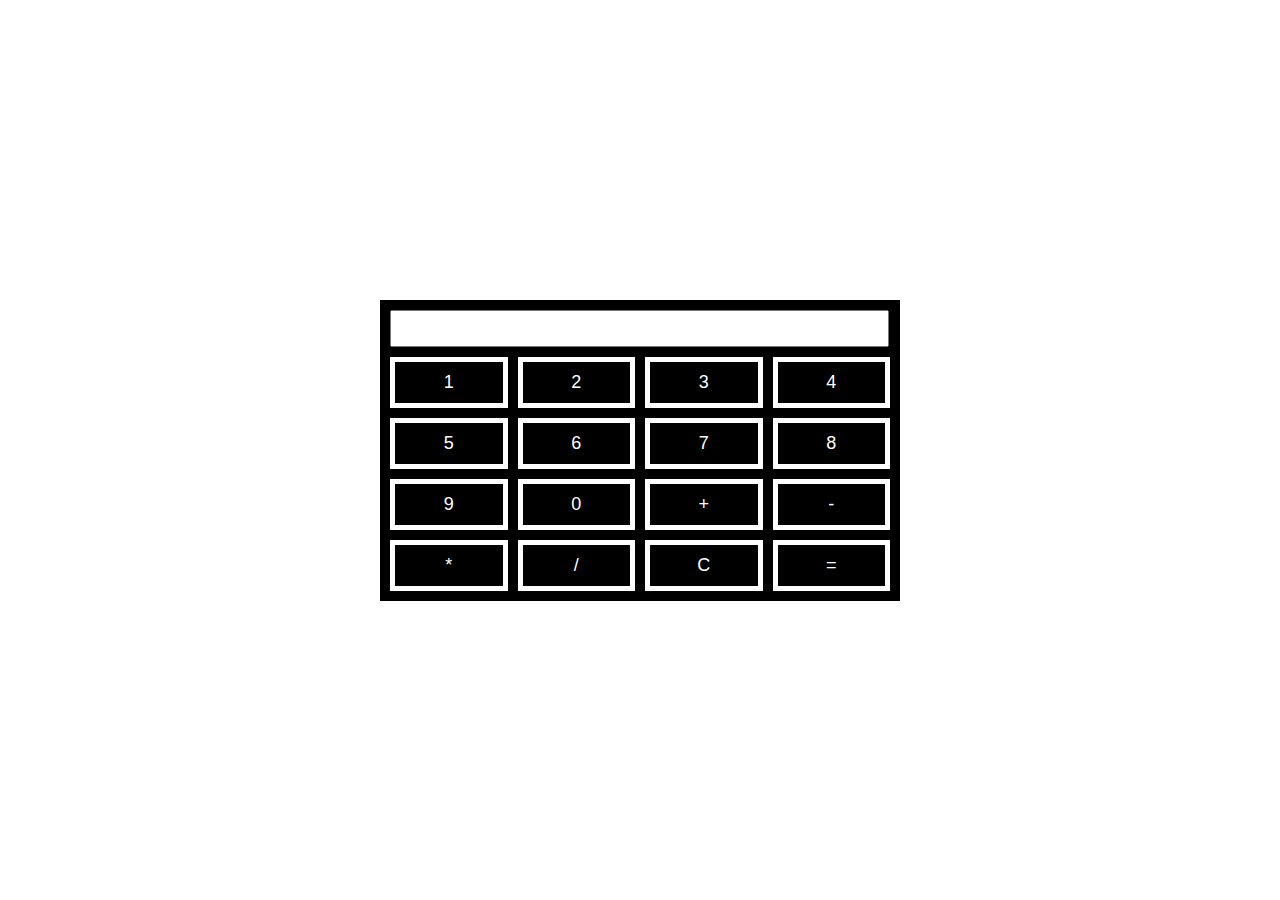
<file: codsoft_Calculator/calculator.html>
<!DOCTYPE html>
<html lang="en">
<head>
    <meta charset="UTF-8">
    <meta name="viewport" content="width=device-width, initial-scale=1.0">
    <link rel="stylesheet" href="calculator.css">
    <title>Calculator</title>
</head>
<body>
  
    <div class="calculator">
        <input type="text" id="display" readonly>
        <div class="buttons">
            <button onclick="appendToDisplay('1')">1</button>
            <button onclick="appendToDisplay('2')">2</button>
            <button onclick="appendToDisplay('3')">3</button>
            <button onclick="appendToDisplay('4')">4</button>
            <button onclick="appendToDisplay('5')">5</button>
            <button onclick="appendToDisplay('6')">6</button>
            <button onclick="appendToDisplay('7')">7</button>
            <button onclick="appendToDisplay('8')">8</button>
            <button onclick="appendToDisplay('9')">9</button>
            <button onclick="appendToDisplay('0')">0</button>
            <button onclick="appendToDisplay('+')">+</button>
            <button onclick="appendToDisplay('-')">-</button>
            <button onclick="appendToDisplay('*')">*</button>
            <button onclick="appendToDisplay('/')">/</button>
            <button onclick="clearDisplay()">C</button>
            <button onclick="calculate()">=</button>
        </div>
    </div>
    <script src="calculator.js"></script>
</body>
</html>
</file>
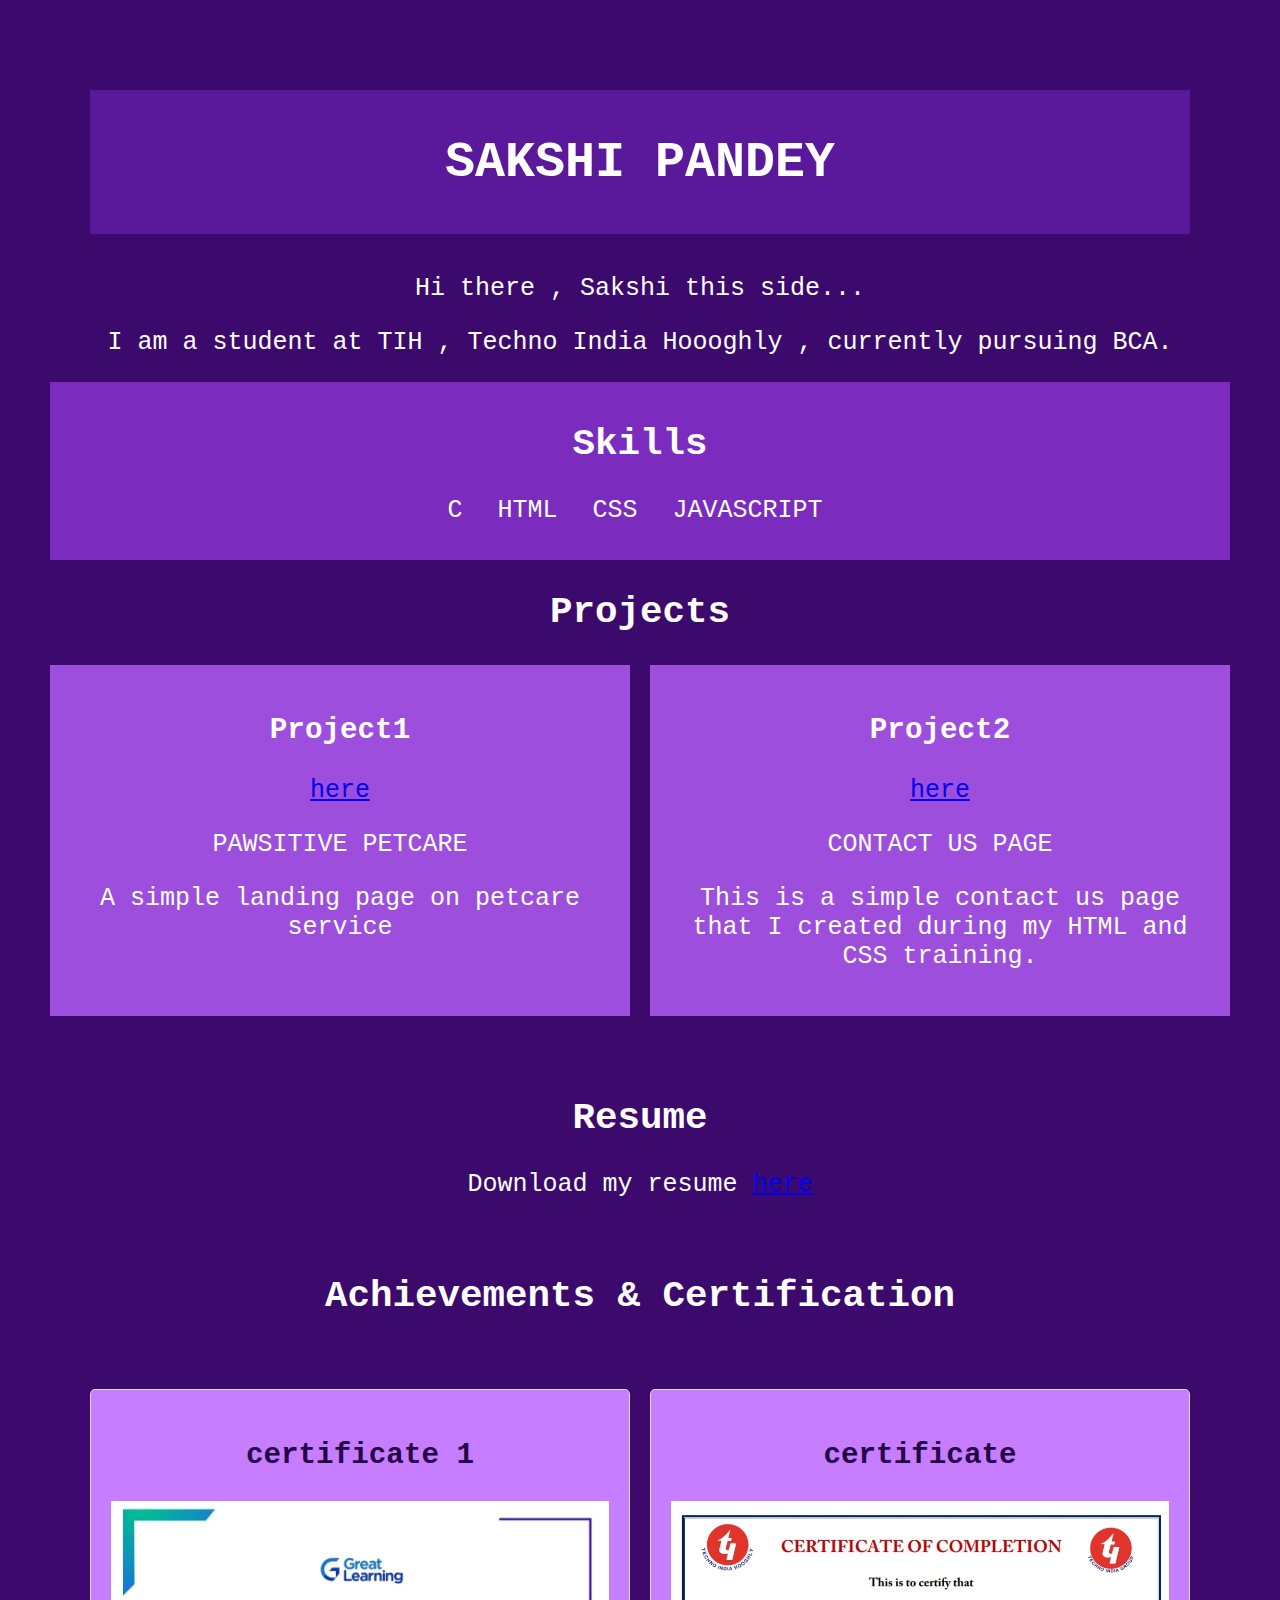
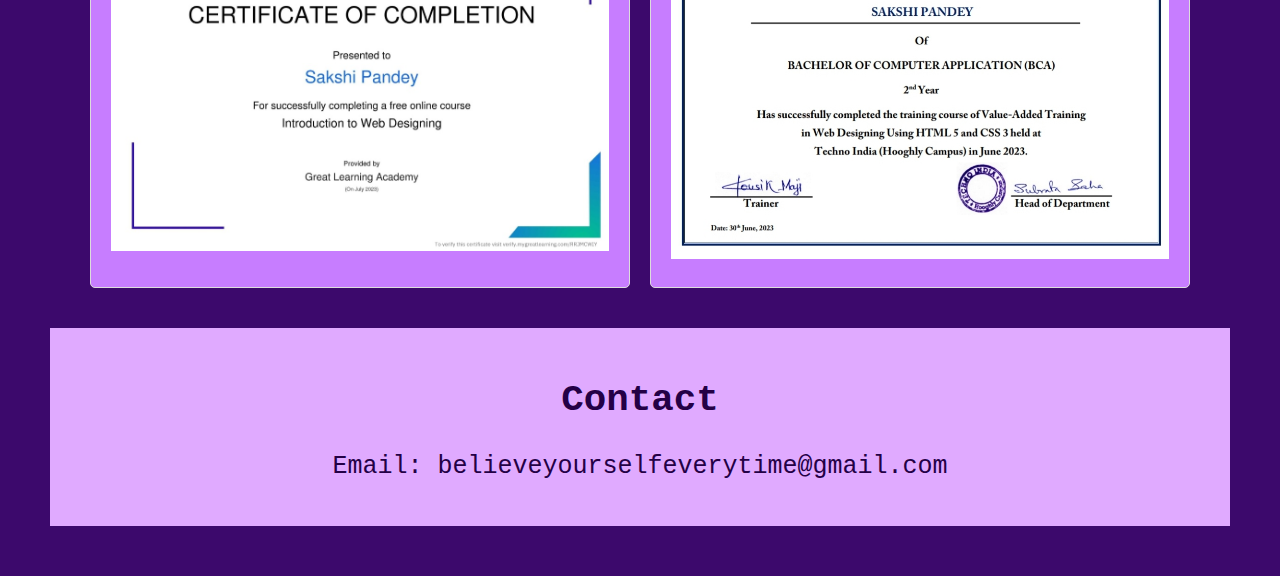
<file: codsoft_Portfolio/portfolio.html>
<!DOCTYPE html>
<html lang="en">
<head>
    <meta charset="UTF-8">
    <meta name="viewport" content="width=device-width, initial-scale=1.0">
    <link rel="stylesheet" href="portfolio.css">
    <title>My Portfolio</title>
</head>
<body>
    <header>
     
       <h1>SAKSHI PANDEY</h1>
       
    </header>
    <section>
        <p>Hi there , Sakshi this side...</p>
        <p>I am a student at TIH , Techno India Hoooghly , currently pursuing BCA.
        </p>
        <div class="skills">
            <h2>Skills</h2>
            <ul>
                <li>C</li>
                <li>HTML</li>
                <li>CSS</li>
                <li>JAVASCRIPT</li>
              </ul> 
        </div>
        <h2>Projects</h2>
        <div class="projects">
           <div class="project">

            <h3>Project1</h3>
            <a href="project1.html" target="_blank">here</a></p> 
            <p>PAWSITIVE PETCARE</p>
            <P>A simple landing page on petcare service</P>
           </div>

            <div class="project">
            <h3>Project2</h3>
            <a href="project2.html" target="_blank">here</a></p>
            <p>CONTACT US PAGE</p>
            <p>This is a simple contact us page that I created during my HTML and CSS training.</p>   </div>
        </div>

        <div class="resume">
            <h2>Resume</h2>
            <p>Download my resume <a href="your-resume.pdf" target="_blank">here</a></p>
        </div>
        <h2>Achievements & Certification</h2>
        <div class="achievements">
            <div class="certification">
                <h3>certificate 1</h3>
                <img src="certificate1.jpg" alt="certificate 1">
            </div>

                <div class="certification">
                    <h3>certificate</h3>
                    <img src="certificate2.jpg" alt="certificate 2">
                </div>

               
        </div>   
        <section id="contact">
            <h2>Contact</h2>
            <p>Email: believeyourselfeverytime@gmail.com</p>
            
        </section>
           
</body>
</html>
</file>
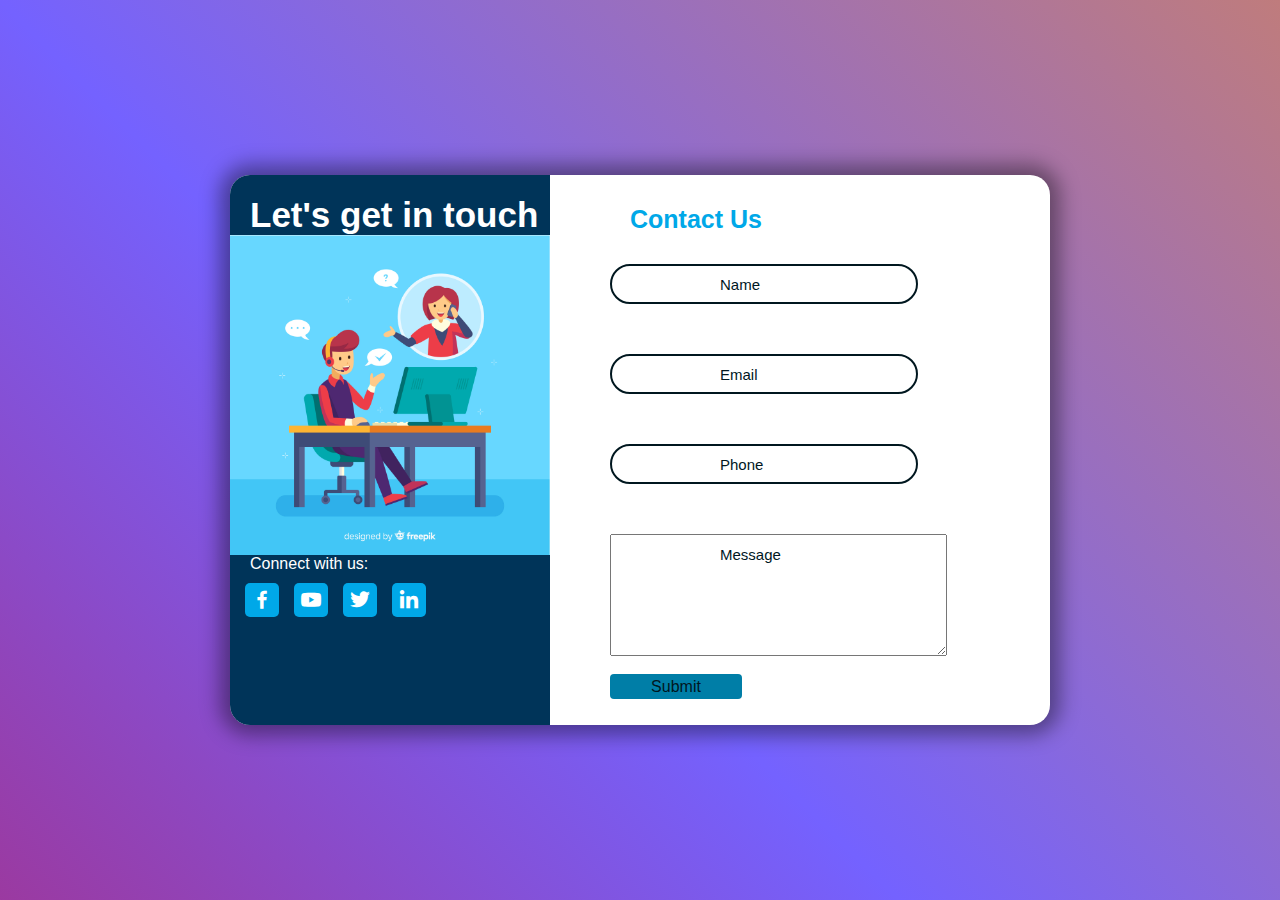
<file: codsoft_Portfolio/project2.html>
<head>
  <meta charset="UTF-8">
  <meta name="viewport" content="width=device-width, initial-scale=1.0">
  <title>Contact Us</title>
  <link rel="stylesheet"  href="project2.css">
  <link href='https://unpkg.com/boxicons@2.1.4/css/boxicons.min.css' rel='stylesheet'>
</head>
<body>
  <div class="container">
    <div class="item">
      <div class="contact">
        <div class="first-text">Let's get in touch</div>
        <img src="project2_bg.jpg" alt="" class="image">
        <div class="social-links">
         <span class="secnd-text">Connect with us:</span>
         <ul class="social-media">
           <li><a href="#"><i class='bx bxl-facebook'></i></a></li>
           <li><a href="#"><i class='bx bxl-youtube'></i></a></li>
           <li><a href="#"><i class='bx bxl-twitter'></i></a></li>
           <li><a href="#"><i class='bx bxl-linkedin'></i></a></li>
         </ul>
        </div>
      </div>
      <div class="submit-form"></div>
    
<form action="">
  <h4 class="third-text text">Contact Us</h4>
  <div class="input-box">
    <input type="text" class="input" required>
    <label for="">Name</label>
  </div>
  <div class="input-box">
    <input type="email" class="input" required>
    <label for="">Email</label>
  </div>
  <div class="input-box">
    <input type="tel" class="input" required>
    <label for="">Phone</label>
  </div>
  <div class="input-box">
   <textarea name="" id="message" cols="40" rows="8"></textarea>
    <label for="">Message</label>
  </div>
  <input type="submit" class="btn" value="Submit">
</form>
    </div>
  </div>
</body>
</html>
</file>
<file: codsoft_Calculator/calculator.css>
body {
    display: flex;
    justify-content: center;
    align-items: center;
    height: 100vh;
    margin: 0;
}

.calculator {
    width: 500px;
    background-color: #000;
    padding: 10px;
}

#display {
    width: 97%;
    padding: 5px;
    font-size: 20px;
    text-align: right;
    margin-bottom: 10px;
}

.buttons {
    display: grid;
    grid-template-columns: repeat(4, 1fr);
    gap: 10px;
    
}

button {
    width: 100%;
    padding: 10px;
    font-size: 18px;
    cursor: pointer;
    color: #fff;
    background-color:black ;
    border: 5px solid #fff;
}
</file>
<file: codsoft_Portfolio/portfolio.css>
body{
   background-color:#3C096C;
    color: #FFF;
    padding: 10px;
    margin: 40px;
    font-family:"Courier New";
    text-align: center;
    font-size: 25px;
   
 }

header{
    background-color:#5A189A;
    
    padding: 10px;
    margin: 40px;
    font-family:"Courier New";
    text-align: center;
    font-size: 25px;
    
   }
   
 .skills{ 
     background-color:#7B2CBF;
   
    padding: 10px;
 }
 .skills ul {
    list-style: none;
    padding-left: 10px;
    text-align: center;
   
}

.skills li {
    display: inline;
    margin-right: 20px;
  
}

.projects {
    margin-bottom: 30px;
    grid-template-columns: repeat(2, 1fr);
    display: grid;
    gap: 20px;
}

.project{
    padding: 20px;
    background-color:#9D4EDD;
    color: #;
   
}

.resume {
    text-align: center;
    padding: 20px;
}

.achievements {
    display: grid;
    grid-template-columns: repeat(2, 1fr);
    gap: 20px;
    padding: 40px;
}
.certification{
    background-color:  #C77DFF;
    color:#240046;
    border: 1px solid #ddd;
    border-radius: 5px;
    padding: 20px;
    text-align: center;
}
.certification img{
    max-width: 100%;

} 

#contact {
    background-color: #E0AAFF;
    color: #240046;
    text-align: center;
    padding: 20px;
}
</file>
<file: codsoft_Portfolio/project2.css>
*{
    margin:0;
    padding:0;
    font-family: sans-serif;
}

body{
    display:flex;
    justify-content: center;
    align-items: center;
    min-height:100vh;
  
}

.container{
    position:relative;
    width:100%;
    height:100vh;
    display: flex;
    justify-content: center;
    align-items: center;
    background: linear-gradient(45deg,#d2001a,#7462ff,#f48e21,#23d5ab);
    background-position: bottom;
    animation: color 12s ease-in-out infinite;
    background-size:300% 300%;
}
@keyframes color{
  0%{
      background-position: 0 50%;
  }
  50%{
      background-position: 100% 50%;
  }
  100%{
      background-position:0 50%;
  }
}

.item{
    width:100%;
    height:550px;
    max-width: 820px;
    background:white;
    border-radius: 20px;
    box-shadow: 0 0 20px 10px rgba(0,0,0,.4);
    overflow: hidden;
    grid-template-columns: repeat(2,1fr);
    display: flex;
    z-index:1000;
}

.contact{
    background:#003459;
}

.submit-form{
    background: #007EA7;
}

.first-text{
    padding-left: 20px;
    padding-top: 20px;
    font-size: 35px;
    color:#FFFFFF;
    font-weight: 600;
}

.image{
    height:320px;
    width:320px;
}

.social-media{
    display: flex;
    list-style: none;
}

ul li{
    padding-left: 15px;
    font-size: 24px;
    margin-top:10px;
}

.social-media i{
    background: #00a8e8;
    padding:5px;
    border-radius: 5px;
  transition:.3s;
  color: #FFFFFF;
}

.social-media i:hover{
    background: #FFFFFF;
    color: #00171F;
}

.secnd-text{
    font-weight: 500;
   color: #FFFFFF;
  padding-left: 20px;
}
.third-text{
    font-size: 25px;
    position: relative;
    top: 20px;
    left:20px;
    padding-top: 10px;
    color: #00a8e8;
}

form{
        padding-left: 60px;
        height:100%;
        width: 100%;
        overflow: hidden;
}
    .input-box{
        height: 40px;
        width:70%;
        margin: 50px 0;
        position:relative;
    }
    .input{
        width: 100%;
        height:100%;
        background: transparent;
        border: 2px solid #00171F;
        border-radius: 20px;
        outline:none;
        padding-bottom: 10px;
        color:#00171F;
        font-size: 16px;
  }
.input-box label{
    position: absolute;
    top:50%;
    left:100px;
    padding-left: 10px;
    transform: translateY(-50%);
    font-size: 15px;
    font-weight: 500;
    color: #00171F;
    transition: .3s;
  }
  
  .input-box  .input:focus ~ label,
  .input-box .input:valid ~ label{
    top: -1px;
    left: 10px;
    background:#00a8e8;
    font-weight: 500;
    font-size: 12px;
    padding: 5px;
  }
  textarea.input{
    resize:none;
    height: 150px;
    overflow:auto;
  }
  .btn
  {
    position:relative;
    top: 40px;
    background:#007EA7;
    outline:none;
    border: none;
    border-radius: 4px;
    height:25px;
    width: 30%;
    font-size: 16px;
    color: #00171F;
    cursor: pointer;
    font-weight: 500;
    margin-top: 10px;
  }
  @media(max-width:840px){
    .item{
      grid-template-columns: 1fr;
    }
  .contact{
    display: none;
  }
  .text{
    font-size: 20px;
    text-align: center;
  }
  .btn{ 
    width: 20%;
  }
}
</file>
